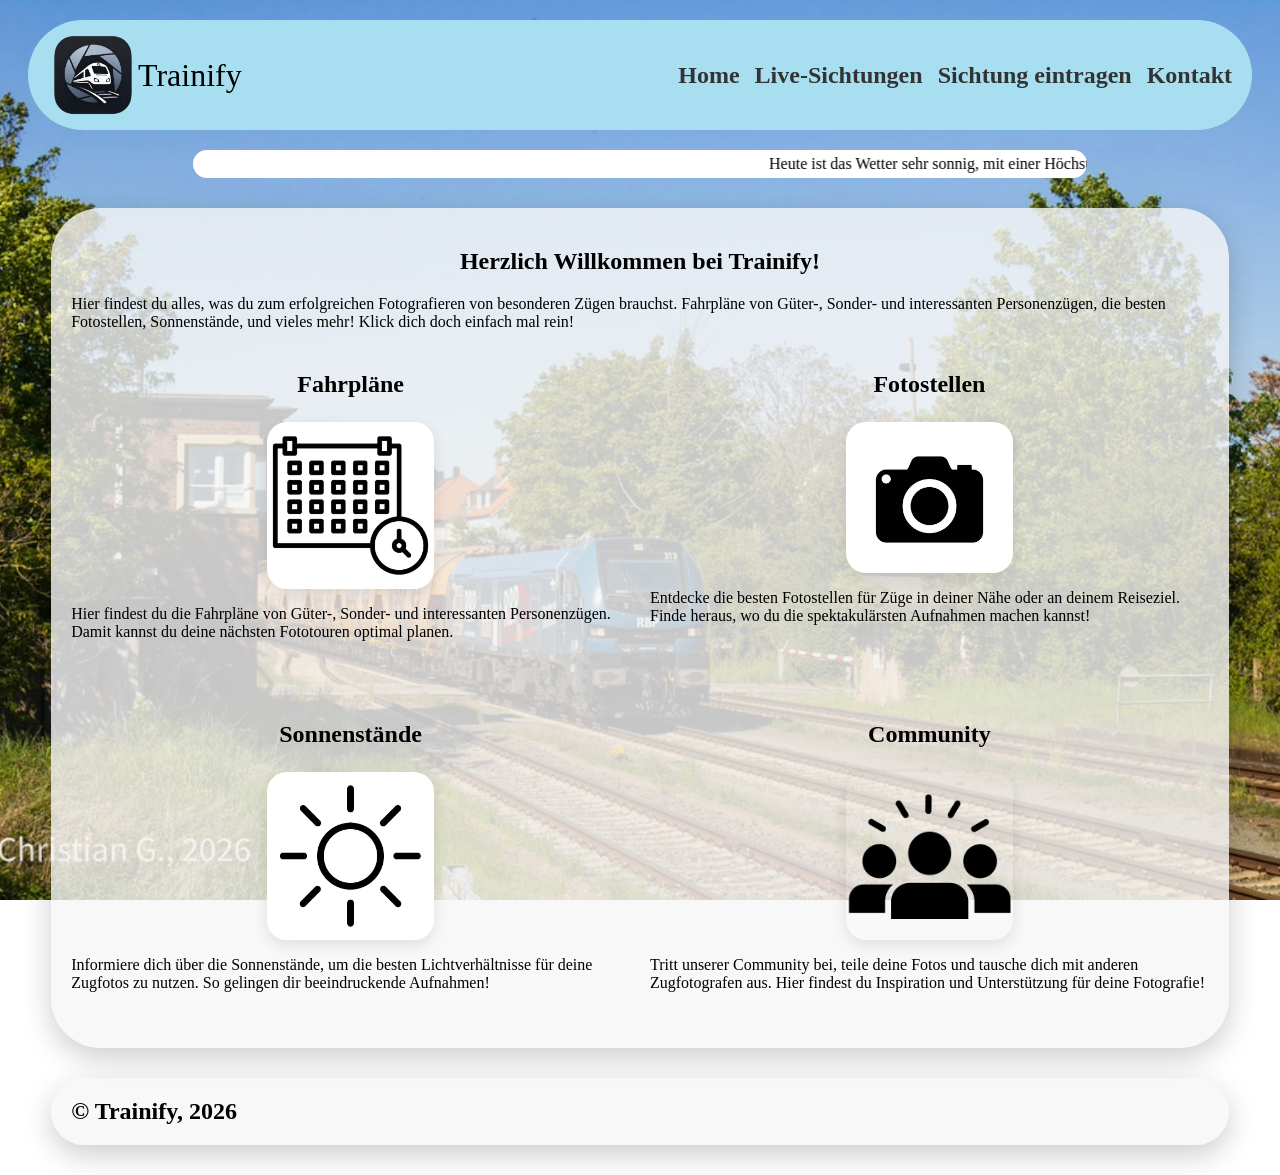
<file: html/index.html>
<!DOCTYPE html>
<html lang="de">
<head>
    <meta charset="UTF-8">
    <meta name="viewport" content="width=device-width, initial-scale=1.0">
    <title>Trainspotting-Portal</title>
    <link rel="stylesheet" href="../css/style.css">



</head>
<body>
    <header class="header">
        <img src="../pic/logo.png" alt="Logo" class="logo">
        <a class="titel">Trainify</a>
        
         <nav class="nav">
            <ul>
                <li><a href="index.html" class="headbutton">Home</a></li>
                <li><a href="sichtungen.html" class="headbutton">Live-Sichtungen</a></li>
                <li><a href="#" class="headbutton">Sichtung eintragen</a></li>
                <li><a href="#" class="headbutton">Kontakt</a></li>
            </ul>
        </nav>
    </header>


<marquee class="marquee" scrollamount="20" behavior="scroll" direction="left">Heute ist das Wetter sehr sonnig, mit einer Höchsttemperatur von 23 Grad Celsius. Es gibt keine Wolken am Himmel. Perfekte Bedingungen zum Fotografieren! +++ Sturmtief Luise beeinrächtigt am 09.05.2026 den Bahnverkehr im Norden Deutschlands. Es kommt zu (Teil-)Ausfällen im Regional- und Fernverkehr der Deutschen Bahn in Niedersachsen, Hamburg, Bremen und Schleswig-Holstein +++ Die neue Canon EOS R9-Kamera! Jetzt noch besser und Leistungsstärker. Jetzt bestellen!</marquee>







<div class="parent">
    <h2 class="containerueberschriften" id="Beschreibung">Herzlich Willkommen bei Trainify!</h2>
    <p class="containertext">Hier findest du alles, was du zum erfolgreichen Fotografieren von besonderen Zügen brauchst. Fahrpläne von Güter-, Sonder- und interessanten Personenzügen, die besten Fotostellen, Sonnenstände, und vieles mehr! Klick dich doch einfach mal rein!</p>

    <div class="content">
        <div class="child">
            <h3 class="containerueberschriften">Fahrpläne</h3>
            <a href="sichtungen.html">
                <img src="../pic/Fahrplan-icon.jpg" alt="Fahrpläne" class="childimg">
            </a>
            <p class="containertext">Hier findest du die Fahrpläne von Güter-, Sonder- und interessanten Personenzügen. Damit kannst du deine nächsten Fototouren optimal planen.</p>
        </div>

        <div class="child">
            <h3 class="containerueberschriften">Fotostellen</h3>
            <img src="../pic/camera.jpg" alt="Fotostellen" class="childimg">
            <p class="containertext">Entdecke die besten Fotostellen für Züge in deiner Nähe oder an deinem Reiseziel. Finde heraus, wo du die spektakulärsten Aufnahmen machen kannst!</p>
        </div>

        <div class="child">
            <h3 class="containerueberschriften">Sonnenstände</h3>
            <img src="../pic/sun.jpg" alt="Fotostellen" class="childimg">            <p class="containertext">Informiere dich über die Sonnenstände, um die besten Lichtverhältnisse für deine Zugfotos zu nutzen. So gelingen dir beeindruckende Aufnahmen!</p>
        </div>

        <div class="child">
            <h3 class="containerueberschriften">Community</h3>
            <img src="../pic/Community.png" alt="Community" class="childimg">
            <p class="containertext">Tritt unserer Community bei, teile deine Fotos und tausche dich mit anderen Zugfotografen aus. Hier findest du Inspiration und Unterstützung für deine Fotografie!</p>
        </div>
              
        
    </div>
    
    <!--
    <table class="table">
        <tr>
            <th>User</th>
            <th>Betriebsstelle</th>
            <th>Datum und Uhrzeit</th>
            <th>Beschreibung</th>

        </tr>
        <tr>
            <td>Bahnfotografie.Spreewald</td>
            <td>Dresden Hbf (DH)</td>
            <td>05.05.2026; 15:49</td>
            <td>CDC 378 048 mit CT | DH gen Tschechien</td>

        </tr>

        Weitere Zeilen können hier hinzugefügt werden -->
</div>

<div class="parent">
    <a class="containerueberschriften" id="Beschreibung">© Trainify, 2026</a>

</div>

</body>
</html>
</file>
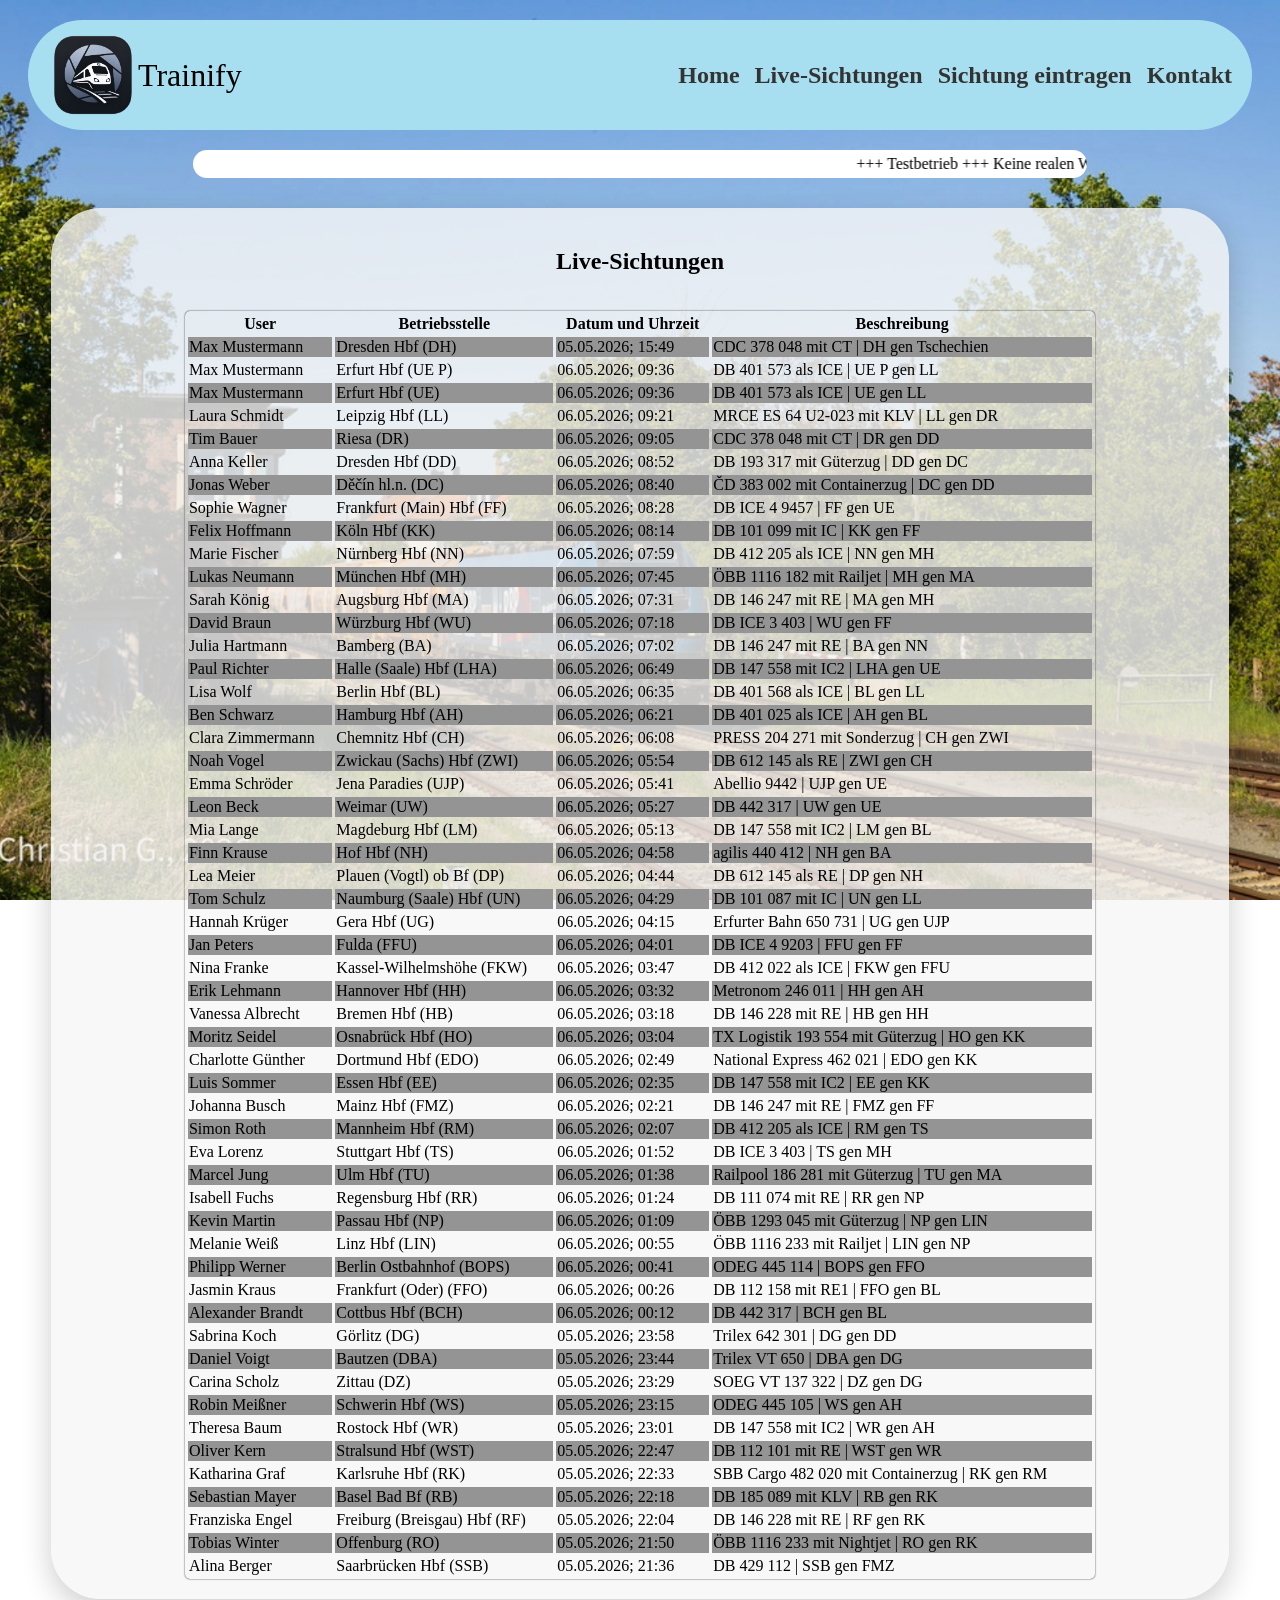
<file: html/sichtungen.html>
<!DOCTYPE html>
<html lang="de">
<head>
    <meta charset="UTF-8">
    <meta name="viewport" content="width=device-width, initial-scale=1.0">
    <title>Sichtungen</title>
    <link rel="stylesheet" href="../css/style.css">
</head>
<body>
    <header class="header">
        <img src="../pic/logo.png" alt="Logo" class="logo">
        <a class="titel">Trainify</a>
        
         <nav class="nav">
            <ul>
                <li><a href="index.html" class="headbutton">Home</a></li>
                <li><a href="sichtungen.html" class="headbutton">Live-Sichtungen</a></li>
                <li><a href="#" class="headbutton">Sichtung eintragen</a></li>
                <li><a href="#" class="headbutton">Kontakt</a></li>
            </ul>
        </nav>
    </header>


<marquee class="marquee" behavior="scroll" scrollamount="15" direction="left">+++ Testbetrieb +++ Keine realen Werte!</marquee>

<div class="parent">
    <h2 class="containerueberschriften" id="Beschreibung">Live-Sichtungen</h2>
    <p class="containertext"></p>

    <table class="table">
        <tr>
            <th>User</th>
            <th>Betriebsstelle</th>
            <th>Datum und Uhrzeit</th>
            <th>Beschreibung</th>

        </tr>
        <tr>
            <td>Max Mustermann</td>
            <td>Dresden Hbf (DH)</td>
            <td>05.05.2026; 15:49</td>
            <td>CDC 378 048 mit CT | DH gen Tschechien</td>

        </tr>
        <tr>
    <td>Max Mustermann</td>
    <td>Erfurt Hbf (UE P)</td>
    <td>06.05.2026; 09:36</td>
    <td>DB 401 573 als ICE | UE P gen LL</td>
</tr>
<tr>
    <td>Max Mustermann</td>
    <td>Erfurt Hbf (UE)</td>
    <td>06.05.2026; 09:36</td>
    <td>DB 401 573 als ICE | UE gen LL</td>
</tr>
<tr>
    <td>Laura Schmidt</td>
    <td>Leipzig Hbf (LL)</td>
    <td>06.05.2026; 09:21</td>
    <td>MRCE ES 64 U2-023 mit KLV | LL gen DR</td>
</tr>
<tr>
    <td>Tim Bauer</td>
    <td>Riesa (DR)</td>
    <td>06.05.2026; 09:05</td>
    <td>CDC 378 048 mit CT | DR gen DD</td>
</tr>
<tr>
    <td>Anna Keller</td>
    <td>Dresden Hbf (DD)</td>
    <td>06.05.2026; 08:52</td>
    <td>DB 193 317 mit Güterzug | DD gen DC</td>
</tr>
<tr>
    <td>Jonas Weber</td>
    <td>Děčín hl.n. (DC)</td>
    <td>06.05.2026; 08:40</td>
    <td>ČD 383 002 mit Containerzug | DC gen DD</td>
</tr>
<tr>
    <td>Sophie Wagner</td>
    <td>Frankfurt (Main) Hbf (FF)</td>
    <td>06.05.2026; 08:28</td>
    <td>DB ICE 4 9457 | FF gen UE</td>
</tr>
<tr>
    <td>Felix Hoffmann</td>
    <td>Köln Hbf (KK)</td>
    <td>06.05.2026; 08:14</td>
    <td>DB 101 099 mit IC | KK gen FF</td>
</tr>
<tr>
    <td>Marie Fischer</td>
    <td>Nürnberg Hbf (NN)</td>
    <td>06.05.2026; 07:59</td>
    <td>DB 412 205 als ICE | NN gen MH</td>
</tr>
<tr>
    <td>Lukas Neumann</td>
    <td>München Hbf (MH)</td>
    <td>06.05.2026; 07:45</td>
    <td>ÖBB 1116 182 mit Railjet | MH gen MA</td>
</tr>
<tr>
    <td>Sarah König</td>
    <td>Augsburg Hbf (MA)</td>
    <td>06.05.2026; 07:31</td>
    <td>DB 146 247 mit RE | MA gen MH</td>
</tr>
<tr>
    <td>David Braun</td>
    <td>Würzburg Hbf (WU)</td>
    <td>06.05.2026; 07:18</td>
    <td>DB ICE 3 403 | WU gen FF</td>
</tr>
<tr>
    <td>Julia Hartmann</td>
    <td>Bamberg (BA)</td>
    <td>06.05.2026; 07:02</td>
    <td>DB 146 247 mit RE | BA gen NN</td>
</tr>
<tr>
    <td>Paul Richter</td>
    <td>Halle (Saale) Hbf (LHA)</td>
    <td>06.05.2026; 06:49</td>
    <td>DB 147 558 mit IC2 | LHA gen UE</td>
</tr>
<tr>
    <td>Lisa Wolf</td>
    <td>Berlin Hbf (BL)</td>
    <td>06.05.2026; 06:35</td>
    <td>DB 401 568 als ICE | BL gen LL</td>
</tr>
<tr>
    <td>Ben Schwarz</td>
    <td>Hamburg Hbf (AH)</td>
    <td>06.05.2026; 06:21</td>
    <td>DB 401 025 als ICE | AH gen BL</td>
</tr>
<tr>
    <td>Clara Zimmermann</td>
    <td>Chemnitz Hbf (CH)</td>
    <td>06.05.2026; 06:08</td>
    <td>PRESS 204 271 mit Sonderzug | CH gen ZWI</td>
</tr>
<tr>
    <td>Noah Vogel</td>
    <td>Zwickau (Sachs) Hbf (ZWI)</td>
    <td>06.05.2026; 05:54</td>
    <td>DB 612 145 als RE | ZWI gen CH</td>
</tr>
<tr>
    <td>Emma Schröder</td>
    <td>Jena Paradies (UJP)</td>
    <td>06.05.2026; 05:41</td>
    <td>Abellio 9442 | UJP gen UE</td>
</tr>
<tr>
    <td>Leon Beck</td>
    <td>Weimar (UW)</td>
    <td>06.05.2026; 05:27</td>
    <td>DB 442 317 | UW gen UE</td>
</tr>
<tr>
    <td>Mia Lange</td>
    <td>Magdeburg Hbf (LM)</td>
    <td>06.05.2026; 05:13</td>
    <td>DB 147 558 mit IC2 | LM gen BL</td>
</tr>
<tr>
    <td>Finn Krause</td>
    <td>Hof Hbf (NH)</td>
    <td>06.05.2026; 04:58</td>
    <td>agilis 440 412 | NH gen BA</td>
</tr>
<tr>
    <td>Lea Meier</td>
    <td>Plauen (Vogtl) ob Bf (DP)</td>
    <td>06.05.2026; 04:44</td>
    <td>DB 612 145 als RE | DP gen NH</td>
</tr>
<tr>
    <td>Tom Schulz</td>
    <td>Naumburg (Saale) Hbf (UN)</td>
    <td>06.05.2026; 04:29</td>
    <td>DB 101 087 mit IC | UN gen LL</td>
</tr>
<tr>
    <td>Hannah Krüger</td>
    <td>Gera Hbf (UG)</td>
    <td>06.05.2026; 04:15</td>
    <td>Erfurter Bahn 650 731 | UG gen UJP</td>
</tr>
<tr>
    <td>Jan Peters</td>
    <td>Fulda (FFU)</td>
    <td>06.05.2026; 04:01</td>
    <td>DB ICE 4 9203 | FFU gen FF</td>
</tr>
<tr>
    <td>Nina Franke</td>
    <td>Kassel-Wilhelmshöhe (FKW)</td>
    <td>06.05.2026; 03:47</td>
    <td>DB 412 022 als ICE | FKW gen FFU</td>
</tr>
<tr>
    <td>Erik Lehmann</td>
    <td>Hannover Hbf (HH)</td>
    <td>06.05.2026; 03:32</td>
    <td>Metronom 246 011 | HH gen AH</td>
</tr>
<tr>
    <td>Vanessa Albrecht</td>
    <td>Bremen Hbf (HB)</td>
    <td>06.05.2026; 03:18</td>
    <td>DB 146 228 mit RE | HB gen HH</td>
</tr>
<tr>
    <td>Moritz Seidel</td>
    <td>Osnabrück Hbf (HO)</td>
    <td>06.05.2026; 03:04</td>
    <td>TX Logistik 193 554 mit Güterzug | HO gen KK</td>
</tr>
<tr>
    <td>Charlotte Günther</td>
    <td>Dortmund Hbf (EDO)</td>
    <td>06.05.2026; 02:49</td>
    <td>National Express 462 021 | EDO gen KK</td>
</tr>
<tr>
    <td>Luis Sommer</td>
    <td>Essen Hbf (EE)</td>
    <td>06.05.2026; 02:35</td>
    <td>DB 147 558 mit IC2 | EE gen KK</td>
</tr>
<tr>
    <td>Johanna Busch</td>
    <td>Mainz Hbf (FMZ)</td>
    <td>06.05.2026; 02:21</td>
    <td>DB 146 247 mit RE | FMZ gen FF</td>
</tr>
<tr>
    <td>Simon Roth</td>
    <td>Mannheim Hbf (RM)</td>
    <td>06.05.2026; 02:07</td>
    <td>DB 412 205 als ICE | RM gen TS</td>
</tr>
<tr>
    <td>Eva Lorenz</td>
    <td>Stuttgart Hbf (TS)</td>
    <td>06.05.2026; 01:52</td>
    <td>DB ICE 3 403 | TS gen MH</td>
</tr>
<tr>
    <td>Marcel Jung</td>
    <td>Ulm Hbf (TU)</td>
    <td>06.05.2026; 01:38</td>
    <td>Railpool 186 281 mit Güterzug | TU gen MA</td>
</tr>
<tr>
    <td>Isabell Fuchs</td>
    <td>Regensburg Hbf (RR)</td>
    <td>06.05.2026; 01:24</td>
    <td>DB 111 074 mit RE | RR gen NP</td>
</tr>
<tr>
    <td>Kevin Martin</td>
    <td>Passau Hbf (NP)</td>
    <td>06.05.2026; 01:09</td>
    <td>ÖBB 1293 045 mit Güterzug | NP gen LIN</td>
</tr>
<tr>
    <td>Melanie Weiß</td>
    <td>Linz Hbf (LIN)</td>
    <td>06.05.2026; 00:55</td>
    <td>ÖBB 1116 233 mit Railjet | LIN gen NP</td>
</tr>
<tr>
    <td>Philipp Werner</td>
    <td>Berlin Ostbahnhof (BOPS)</td>
    <td>06.05.2026; 00:41</td>
    <td>ODEG 445 114 | BOPS gen FFO</td>
</tr>
<tr>
    <td>Jasmin Kraus</td>
    <td>Frankfurt (Oder) (FFO)</td>
    <td>06.05.2026; 00:26</td>
    <td>DB 112 158 mit RE1 | FFO gen BL</td>
</tr>
<tr>
    <td>Alexander Brandt</td>
    <td>Cottbus Hbf (BCH)</td>
    <td>06.05.2026; 00:12</td>
    <td>DB 442 317 | BCH gen BL</td>
</tr>
<tr>
    <td>Sabrina Koch</td>
    <td>Görlitz (DG)</td>
    <td>05.05.2026; 23:58</td>
    <td>Trilex 642 301 | DG gen DD</td>
</tr>
<tr>
    <td>Daniel Voigt</td>
    <td>Bautzen (DBA)</td>
    <td>05.05.2026; 23:44</td>
    <td>Trilex VT 650 | DBA gen DG</td>
</tr>
<tr>
    <td>Carina Scholz</td>
    <td>Zittau (DZ)</td>
    <td>05.05.2026; 23:29</td>
    <td>SOEG VT 137 322 | DZ gen DG</td>
</tr>
<tr>
    <td>Robin Meißner</td>
    <td>Schwerin Hbf (WS)</td>
    <td>05.05.2026; 23:15</td>
    <td>ODEG 445 105 | WS gen AH</td>
</tr>
<tr>
    <td>Theresa Baum</td>
    <td>Rostock Hbf (WR)</td>
    <td>05.05.2026; 23:01</td>
    <td>DB 147 558 mit IC2 | WR gen AH</td>
</tr>
<tr>
    <td>Oliver Kern</td>
    <td>Stralsund Hbf (WST)</td>
    <td>05.05.2026; 22:47</td>
    <td>DB 112 101 mit RE | WST gen WR</td>
</tr>
<tr>
    <td>Katharina Graf</td>
    <td>Karlsruhe Hbf (RK)</td>
    <td>05.05.2026; 22:33</td>
    <td>SBB Cargo 482 020 mit Containerzug | RK gen RM</td>
</tr>
<tr>
    <td>Sebastian Mayer</td>
    <td>Basel Bad Bf (RB)</td>
    <td>05.05.2026; 22:18</td>
    <td>DB 185 089 mit KLV | RB gen RK</td>
</tr>
<tr>
    <td>Franziska Engel</td>
    <td>Freiburg (Breisgau) Hbf (RF)</td>
    <td>05.05.2026; 22:04</td>
    <td>DB 146 228 mit RE | RF gen RK</td>
</tr>
<tr>
    <td>Tobias Winter</td>
    <td>Offenburg (RO)</td>
    <td>05.05.2026; 21:50</td>
    <td>ÖBB 1116 233 mit Nightjet | RO gen RK</td>
</tr>
<tr>
    <td>Alina Berger</td>
    <td>Saarbrücken Hbf (SSB)</td>
    <td>05.05.2026; 21:36</td>
    <td>DB 429 112 | SSB gen FMZ</td>
</tr>

</div>


    
</body>
</html>
</file>
<file: css/style.css>
body {
    background: url('hintergrundbild.jpg');
    background-size: cover;
    background-position: center;
    background-repeat: no-repeat;
    background-attachment: fixed;
} 
#Title {
    font-size: 1000em;
    font-family: "Arial";
    color: #333;
    text-align: center;
    padding-top: 5px;
    margin-top: 20px;
}
.marquee {
  display: flex;
  justify-content: space-between;
  align-items: center;
  top: 10px;
  font-family: "SRH Text Regular";
  border-radius: 100px;
  background: #ffffff;
  width: 70%;
  padding: 5px 5px;
  margin: 0 auto;
}

.marquee-content {
  display: inline-block;
  animation: scroll 100s linear infinite;
}

.containertext {
    display: flex;
    font-size: 1.0em;
    font-family: "SRH Headline";
    color: #000000;
    text-align: left;
    
}



.table {
    width: 80%;
        font-family: "SRH Text Regular";
        border-radius: 5px;
        border-collapse: separate;
        border-spacing: .2em;
        margin: 0 auto;
        box-shadow: 0 0 .1em #000000;
        position: relative;
        z-index: 1;
}

.table tr:nth-child(even) {
  background-color: #949494 ;
}

.header {
  display: flex;
  justify-content: space-between;
  align-items: center;
  position: sticky;
  top: 10px;
  z-index: 10000;
  text-align: left;
  border-radius: 100px;
  background: #a8dff0;
  margin: 20px;
  padding: 10px 20px;

}
/* Beginn Änderung */
.headbutton {
    text-decoration: none;
    border-bottom: 3px solid transparent;
    transition: border-bottom 0.2s;

}

.headbutton:hover {
    border-bottom: 2px solid #000000;
}

/* Ende Änderung */
.titel
{
    display: flex;
    font-size: 2.0em;
    font-family: "SRH Headline";
    color: #000000;
    text-align: left;
    padding-left: -15px;
}
.nav {
    margin-left: auto;
}
.nav ul {
    display: flex;
    list-style-type: none;
    padding-left: 20px;
    gap: 15px;
    overflow: hidden;
}
.nav li a {
    text-decoration: none;
    color: #333;
    font-size: 1.5em;
    font-family: "SRH Text Regular";
    font-weight: bold;
}
.center {
    text-align: center;
}

.parent {

    width: 90%;
    margin: 30px auto; /* zentriert */
    background: rgba(247, 247, 247, 0.8); /* leicht transparent */
    padding: 20px;
    border-radius: 50px;
    box-shadow: 0 10px 30px rgba(0,0,0,0.2);
}

.content {
    display: flex;
    flex-wrap: wrap; /* Zeilenumbruch bei Bedarf */
    gap: 20px; /* Abstand zwischen den Kindern */
}

.child {
    width: calc(50% - 10px);;
    margin-bottom: 20px;
    box-sizing: border-box;
}

.child img {
    display: block;
    margin: 0 auto;
    width: 30%;
    height: auto;
    border-radius: 20px;
    box-shadow: 0 5px 15px rgba(0,0,0,0.1);
}

.eingabefeld {
   background-color: #868686; 
   width: 300px; /* Breite des Formulars */ 
   padding: 10px; 
   border: 1px solid #000000;

}

.containerueberschriften {
    font-size: 1.5em;
    font-family: "SRH Headline";
    font-weight: bold;
    color: #000000;
    text-align: center;
    
}


.logo {
    height: 90px;
    display: flex;
    width: auto;
}
</file>
